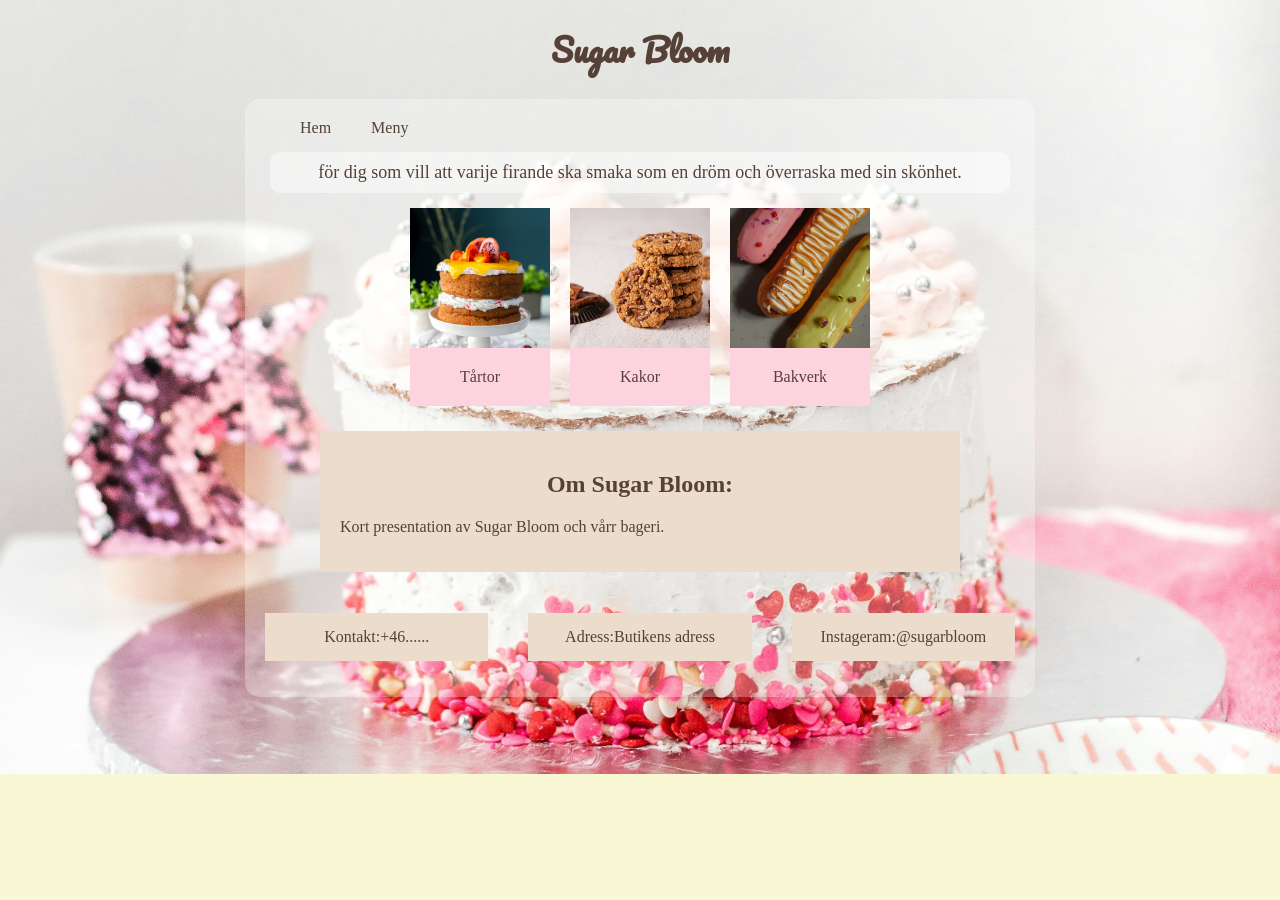
<file: index.html>
<!DOCTYPE html>
<html lang="sv">
<head>
    <link rel="stylesheet" href="style.css">
    <meta charset="UTF-8">
    <meta name="viewport" content="width=device-width, initial-scale=1.0">
    <meta 
    name="description"
    content="Välkomen till Sugar Bloom - tårtor, kakor och bakverk för dina speciälla stunder."
    >
    <title>Sugar Bloom | hem</title>
</head>
<body>
    <h1>Sugar Bloom</h1>
    <div class="glass-container">

    <nav>
        <a href="index.html">Hem</a>
        <a href="#meny">Meny</a>
    </nav>

    <div id="meny">
        <p>
           för dig som vill att varije firande ska smaka som en dröm och överraska med sin skönhet. 
        </p>
            <div class="menu-box">

                <div class="menu-item">
                    <img src="Images%20Folder/tarta01.jpg" alt="tårta">
                   <a href="tartor.html">Tårtor</a>
                </div>

                <div class="menu-item">
                    <img src="Images%20Folder/kakor01.jpg" alt="En hög med kakor">
                   <a href="Kakor.html">Kakor</a>
                </div>

                <div class="menu-item">
                   <img src="Images%20Folder/bakverk01.jpg" alt="Eclairs med glasyr">
                   <a href="Bakverk.html">Bakverk</a>
                </div>
            </div>

    </div>
     <section id="about">
        <h2>Om Sugar Bloom:</h2>

        <p>Kort presentation av Sugar Bloom och vårr bageri.</p>
    </section>
    <footer>
        <p>Kontakt:+46......</p>

        <p>Adress:Butikens adress </p>

        <p>Instageram:@sugarbloom</p>
    </footer>
    </div>
</body>
</html>
</file>
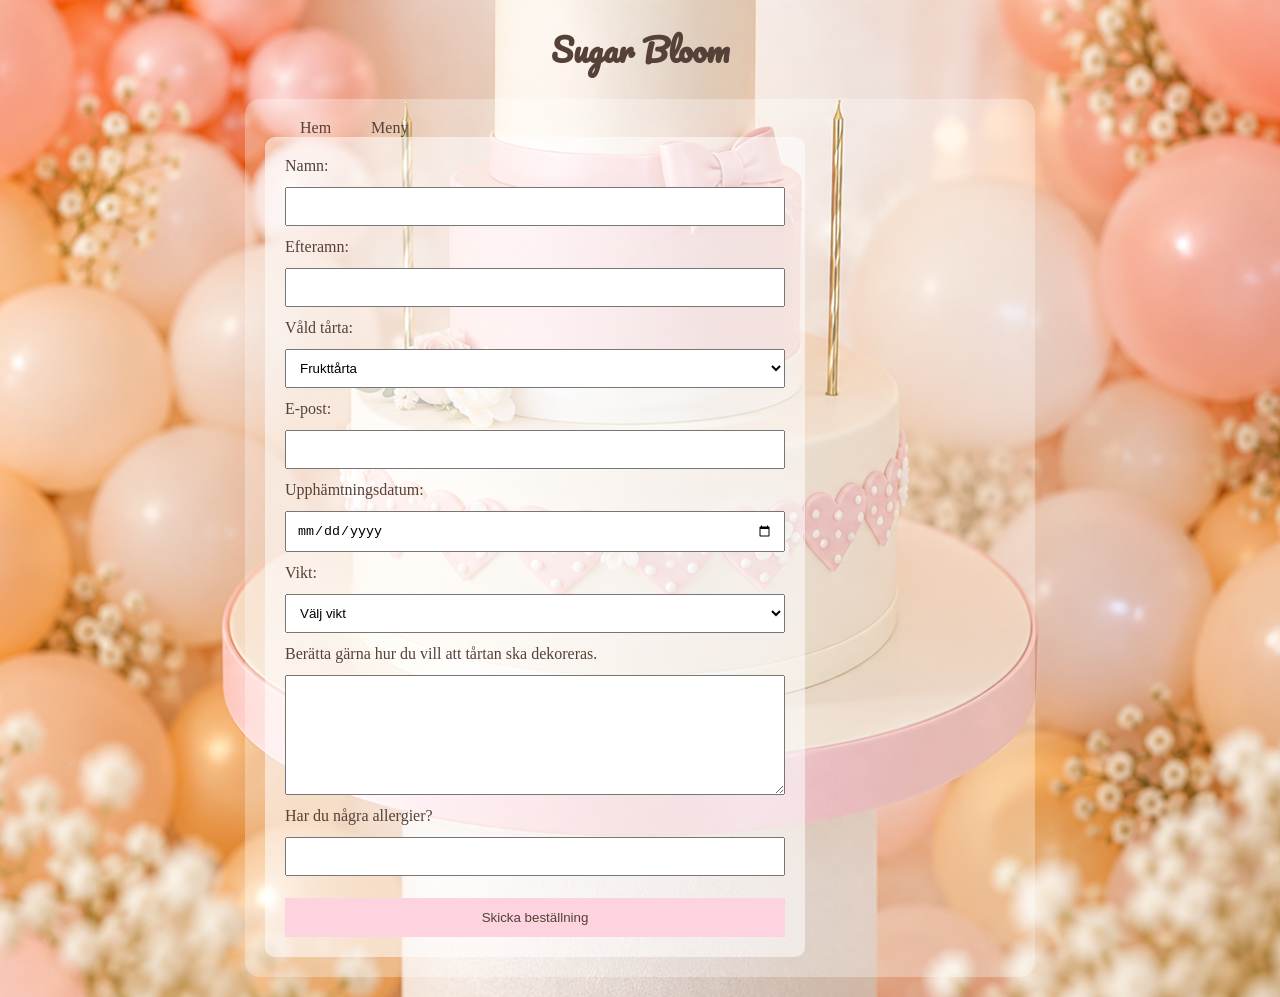
<file: bestall-tarta.html>
<!DOCTYPE html>
<html lang="sv">
<head>
    <link rel="stylesheet" href="style.css">
    <meta charset="UTF-8">
    <meta name="viewport" content="width=device-width, initial-scale=1.0">
    <meta 
    name="description"
    content="Utforska Sugar Bloom tårtor för olika firande och speciella tillfällen."
    >
    <title>Sugar Bloom | Tårtor</title>
</head>
<body class="tartor-page">
    <h1>Sugar Bloom</h1>
    <div class="glass-container">

    <nav>
        <a href="index.html">Hem</a>
        <a href="index.html#meny">Meny</a>
    </nav>
         <main>
            <form class="order-form">

               <label for="namn">Namn: </label>
               <input type="text" id="namn" name="namn">
            
               <label for="efternamn">Efteramn: </label>
               <input type="text" id="efternamn" name="efternamn">
            

               <label for="tarta">Våld tårta: </label>
               <select id="tarta" name="tarta">
                 <option>Frukttårta</option>
                 <option>Chokladtårta</option>
                 <option>Jordgubbstårta</option>
               </select>
           
                  <label for="email">E-post: </label>
                  <input type="email" id="email" name="email">

                 <label for="datum">Upphämtningsdatum: </label>
                 <input type="date" id="datum" name="datum">

                 <label for="vikt">Vikt: </label>
                 <select id="vikt" name="vikt">
                 <option>Välj vikt</option>
                 <option>1 kg</option>
                 <option>2 kg</option>
                 <option>3 kg</option>

              </select>
                <label for="onskemal">
                 Berätta gärna hur du vill att tårtan ska dekoreras. 
              </label>
               <textarea id="onskemal" name="onskemal"></textarea>

               <label for="allergi">Har du några allergier?</label>
               <input type="text" id="allergi" name="allergi">
            <button type="submit">Skicka beställning</button>
            
            </form>
         </main>
         
    
    </div>
</body>
</html>
</file>
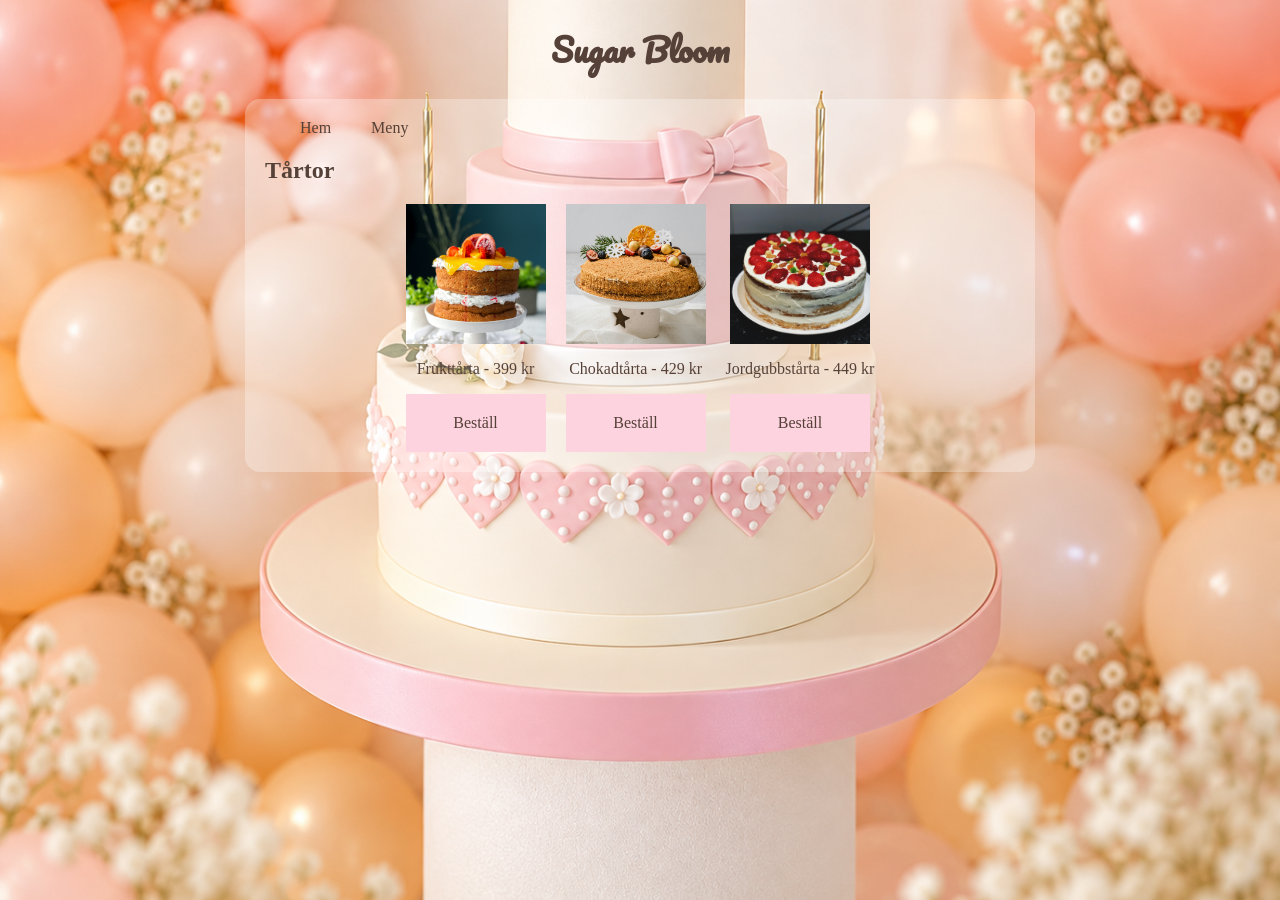
<file: tartor.html>
<!DOCTYPE html>
<html lang="sv">
<head>
    <link rel="stylesheet" href="style.css">
    <meta charset="UTF-8">
    <meta name="viewport" content="width=device-width, initial-scale=1.0">
    <meta 
    name="description"
    content="Utforska Sugar Bloom tårtor för olika firande och speciella tillfällen."
    >
    <title>Sugar Bloom | Tårtor</title>
</head>
<body class="tartor-page">
    <h1>Sugar Bloom</h1>
    <div class="glass-container">

    <nav>
        <a href="index.html">Hem</a>
        <a href="index.html#meny">Meny</a>
    </nav>
         <main>
       
           <h2>Tårtor</h2> 
    
            <div class="menu-box">

                <div class="menu-item">
                    <img src="Images%20Folder/tarta01.jpg" alt="tårta">
                    <p>Frukttårta - 399 kr</p>
                   <a href="bestall-tarta.html">Beställ</a>
                </div>

                <div class="menu-item">
                    <img src="Images%20Folder/tarta02.jpg" alt="Chokladtårta">
                    <p>Chokadtårta - 429 kr</p>
                   <a href="bestall-tarta.html">Beställ</a>
                </div>

                <div class="menu-item">
                   <img src="Images%20Folder/tarta03.jpg" alt="Jordgubbstårta">
                   <p>Jordgubbstårta - 449 kr</p>
                   <a href="bestall-tarta.html">Beställ</a>
                </div>
            </div>
         </main>
    
    </div>
</body>
</html>
</file>
<file: style.css>
/*For loading and defining the Pacifico font used in the website */
@font-face {
    font-family: Pacifico;
    src: url("fonts/Pacifico-Regular.ttf") format("truetype");
}
/*Först skrev jag bara font-family: Pacifico, men det fungerade inte eftersom webbläsaren inte hade typsnitt tillgänglig. Jag hittade Pacifico på Google Fonts och laddade ner fontfilen (sagt i Webbtypsnitt i handouten). Fontfilen måste följa med projektets filer, annars behöver jag byta till ett vanligt typsnitt som finns tillgängligt.*/
/*Styling the wole page */
body {
    margin: 0;
    background-color: #FAF8D4;
    
    /*for covering the harmonized color on the both sides of the background image*/
    background-image:
        url("Images Folder/background-cake01.jpg"),
        linear-gradient(to right, #FDC3DE,#FAF8D4, #FCD3DE);

    background-repeat: no-repeat, no-repeat, no-repeat;
    background-size: cover, contain, cover;
    background-position: center, center top, center;

     color : #564138;
}
.tartor-page {
    background-image: url("Images Folder/background-cake02.png");
    background-size: cover;
    background-repeat: no-repeat;
    background-position: center top;
}
/*to make a transparent glass like a background behined the content*/
.glass-container {
    max-width: 750px;
    margin: 0 auto 20px;
    padding:20px;
    background-color: rgba(255, 255, 255, 0.30);
    border-radius: 15px;
}

/*Styling the main Sugar Bloom heading*/
h1 {
    text-align: center;
    font-family: Pacifico;
}
/*Keeps the Hem and Meny inside the same content area as the rest of the page */
nav {
    display: flex;
    justify-content: flex-start;
    /*Ads 25xp space from the left side and 20px gap between Hem and Meny*/
    gap: 20px;
    /* controls the width of the navigation area.*/
    max-width: 900px;
    /*centers the navigation area */
    margin: 0 auto;
    /*20px space inside, left and right*/
    padding: 0 35px;
    box-sizing: border-box;
}
/*Style of the Hem and Meny */
nav a{
    color: #564138;
    text-decoration: none;
    margin-right: 20px;
}
/*Style of the intro text */
#meny p {
    text-align: center;
    background-color: rgba(255, 255, 255, 0.45);
    padding: 10px 20px;
    max-width: 700px;
    margin: 15px auto;
    /*Rounded corners*/
    border-radius: 10px;
    font-size: 18px;
    font-weight: 500;
}
/*Layout of the 3 menu boxes*/
.menu-box {
    display: flex;
    flex-direction: column;
    align-items:center;
    gap:20px;
    /*the cards were spread too far apart on large screens, this keeps centered with a controled distance between them. */
    max-width: 900px;
    margin: auto;
}
/*Style of the menu box */
.menu-box a {
    background-color: #FCD3DE;
    padding: 20px;
    color: #564138;
    text-decoration: none;
    width: 100px;
    text-align: center;
}
.menu-box img {
    width: 140px;
    height: 140px;
    object-fit: cover;
}
/* On mobile: image next to the button. 
   On desktop: image above the button.*/
.menu-item{
    display: flex;
    flex-direction: row;
    align-items: center;
/* to remove the space between the image and the button */
    gap: 0px;
}
#about {
  background-color:#EBDCCB;
  /*can be les than 600 not more*/
  max-width: 600px; 
  /*auto means center in the row*/ 
  margin:25px auto;
  padding: 20px; 
}
#about h2 {
    text-align: center;
}
/*Layout of the footer */
footer {
  display: flex;
  flex-direction: column;  
  align-items:center;
  max-width: 900px;
  margin: 25px auto 0;
  gap: 40px;
}
/*Style of the each footer box */
footer p {
    background-color: #EBDCCB;
    padding: 15px;
    text-align: center;
    width: 200px;
}
/*Order form layout*/
.order-form{
    display: flex;
    flex-direction:column;
    gap: 12px;
    max-width: 500px;
    padding: 20px;
    background-color: rgba(255, 255, 255, 0.55) ;
    border-radius: 10px;
}
/*Makes the forms have same width*/
.order-form input,
.order-form select,
.order-form textarea {
    width: 100%;
    padding: 10px;
    box-sizing: border-box;
}
/*to make the box taller*/
.order-form textarea {
    min-height: 120px;
}
/*submit button style*/
.order-form button {
    padding: 12px 20px;
    margin-top: 10px;
    background-color: #FCD3DE;
    color: #564138;
    border: none;
    cursor: pointer;
}

/*Responsive change i bigger screens */
@media (min-width: 700px){
.menu-box{
    flex-direction: row;
    justify-content: center;
}
/*if the screen was 700px and wider, image above the button*/
.menu-item {
    flex-direction: column;
    /*Small space between the image and the button.*/
    gap: 0px;
}

/**/
footer {
    flex-direction: row;
    /*Keeps the footer boxes centered so they do not spread across the screen. */
    justify-content: center;
}
}
</file>
